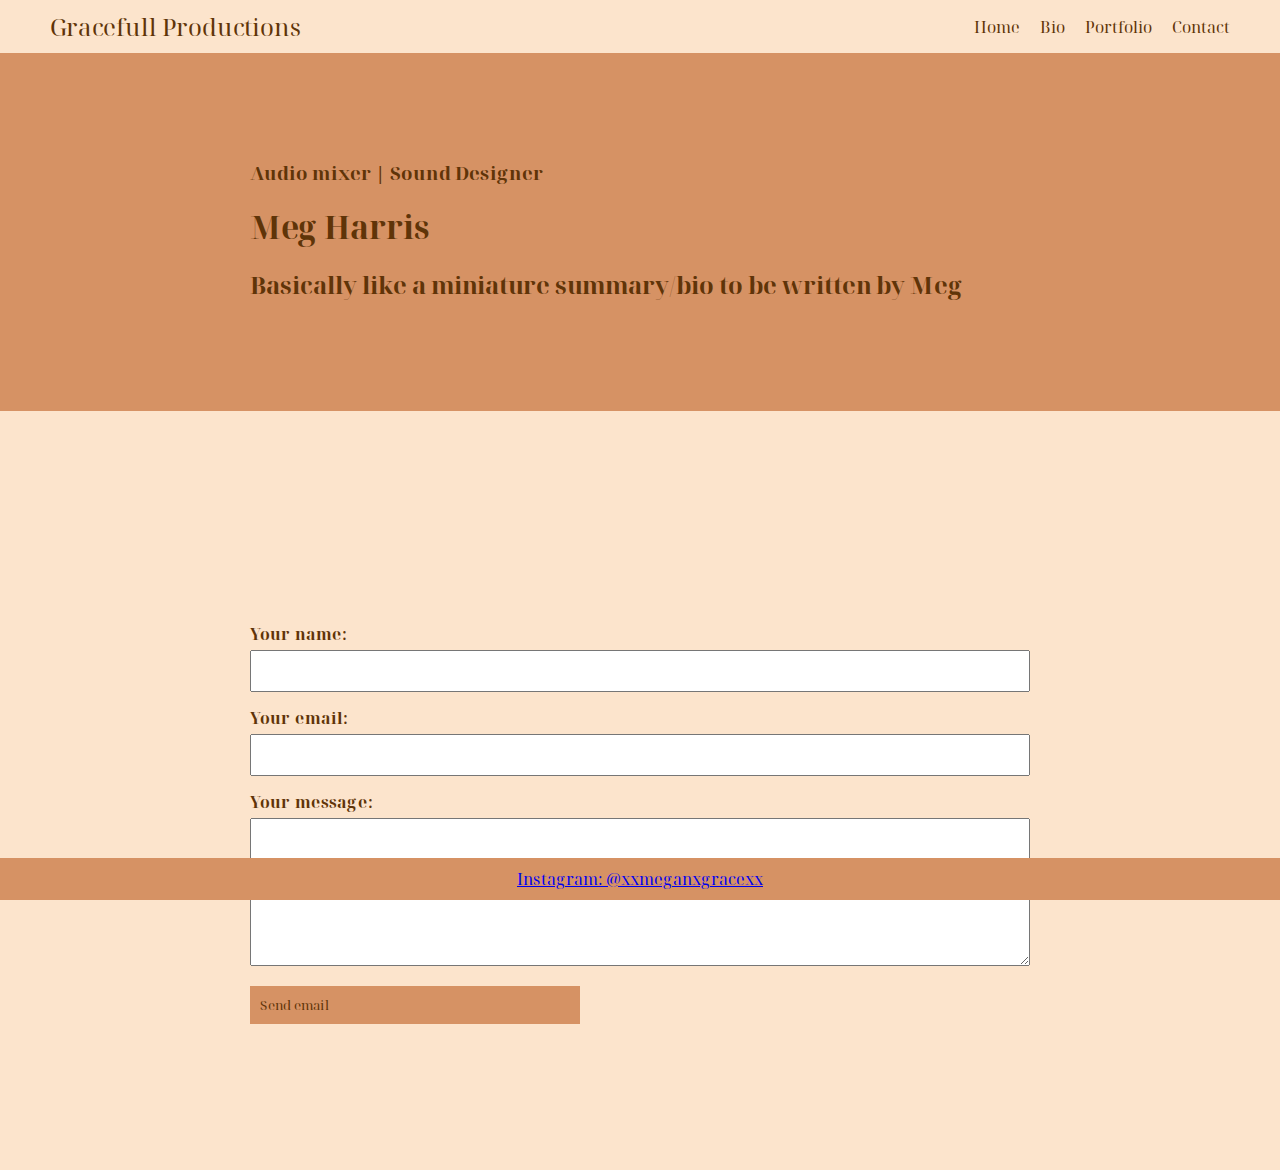
<file: home.html>
<!DOCTYPE html>
<html lang="en">
<head>
    <meta charset="UTF-8">
    <meta name="viewport" content="width=device-width, initial-scale=1.0">
    <title>Gracefull Productions</title>

    <link rel="stylesheet" href="style.css">
    <link rel="stylesheet" href="https://cdn.jsdelivr.net/npm/boxicons@latest/css/boxicons.min.css">
</head>
<body>
    <!-- Navbar -->
    <header>
        <a href="#" class="logo">Gracefull Productions</a>
        <div class="nav-links" id="navLinks">
            <ul>
                <li><a href="/Users/eliafetta/Documents/GitHub/Graceful-Sound-Productions/home.html">Home</a></li>
                <li><a href="/Users/eliafetta/Documents/GitHub/Graceful-Sound-Productions/bio.html">Bio</a></li>
                <li><a href="/Users/eliafetta/Documents/GitHub/Graceful-Sound-Productions/portfolio.html">Portfolio</a></li>
                <li><a href="/Users/eliafetta/Documents/GitHub/Gracefull-Sound-Productions/contact.html">Contact</a></li>
            </ul>
        </div>
    </header>

    <!-- Title Section -->
    <section class="Title">
        <h3>Audio mixer | Sound Designer</h3>
        <h1>Meg Harris</h1>
        <h2>Basically like a miniature summary/bio to be written by Meg</h2>
    </section>

    <br>
    <br>
    <br>
    <br>
    <br>
    <br>

    <!-- Contact Form -->
    <form id="contact_form" action="#" method="POST" enctype="multipart/form-data">
        <title>Contact:</title>
        <div class="row">
            <label class="required" for="name">Your name:</label><br />
            <input id="name" class="input" name="name" type="text" value="" size="30" /><br />
            <span id="name_validation" class="error_message"></span>
        </div>
        <div class="row">
            <label class="required" for="email">Your email:</label><br />
            <input id="email" class="input" name="email" type="text" value="" size="30" /><br />
            <span id="email_validation" class="error_message"></span>
        </div>
        <div class="row">
            <label class="required" for="message">Your message:</label><br />
            <textarea id="message" class="input" name="message" rows="7" cols="30"></textarea><br />
            <span id="message_validation" class="error_message"></span>
        </div>
        <input id="submit_button" type="submit" value="Send email" />
    </form>

    <br>
    <br>
    <br>

    <!-- Footer -->
    <footer class="footer">
        <a href="https://www.instagram.com/xxmeganxgracexx/?hl=en">Instagram: @xxmeganxgracexx</a>
    </footer>

</body>
</html>
</file>
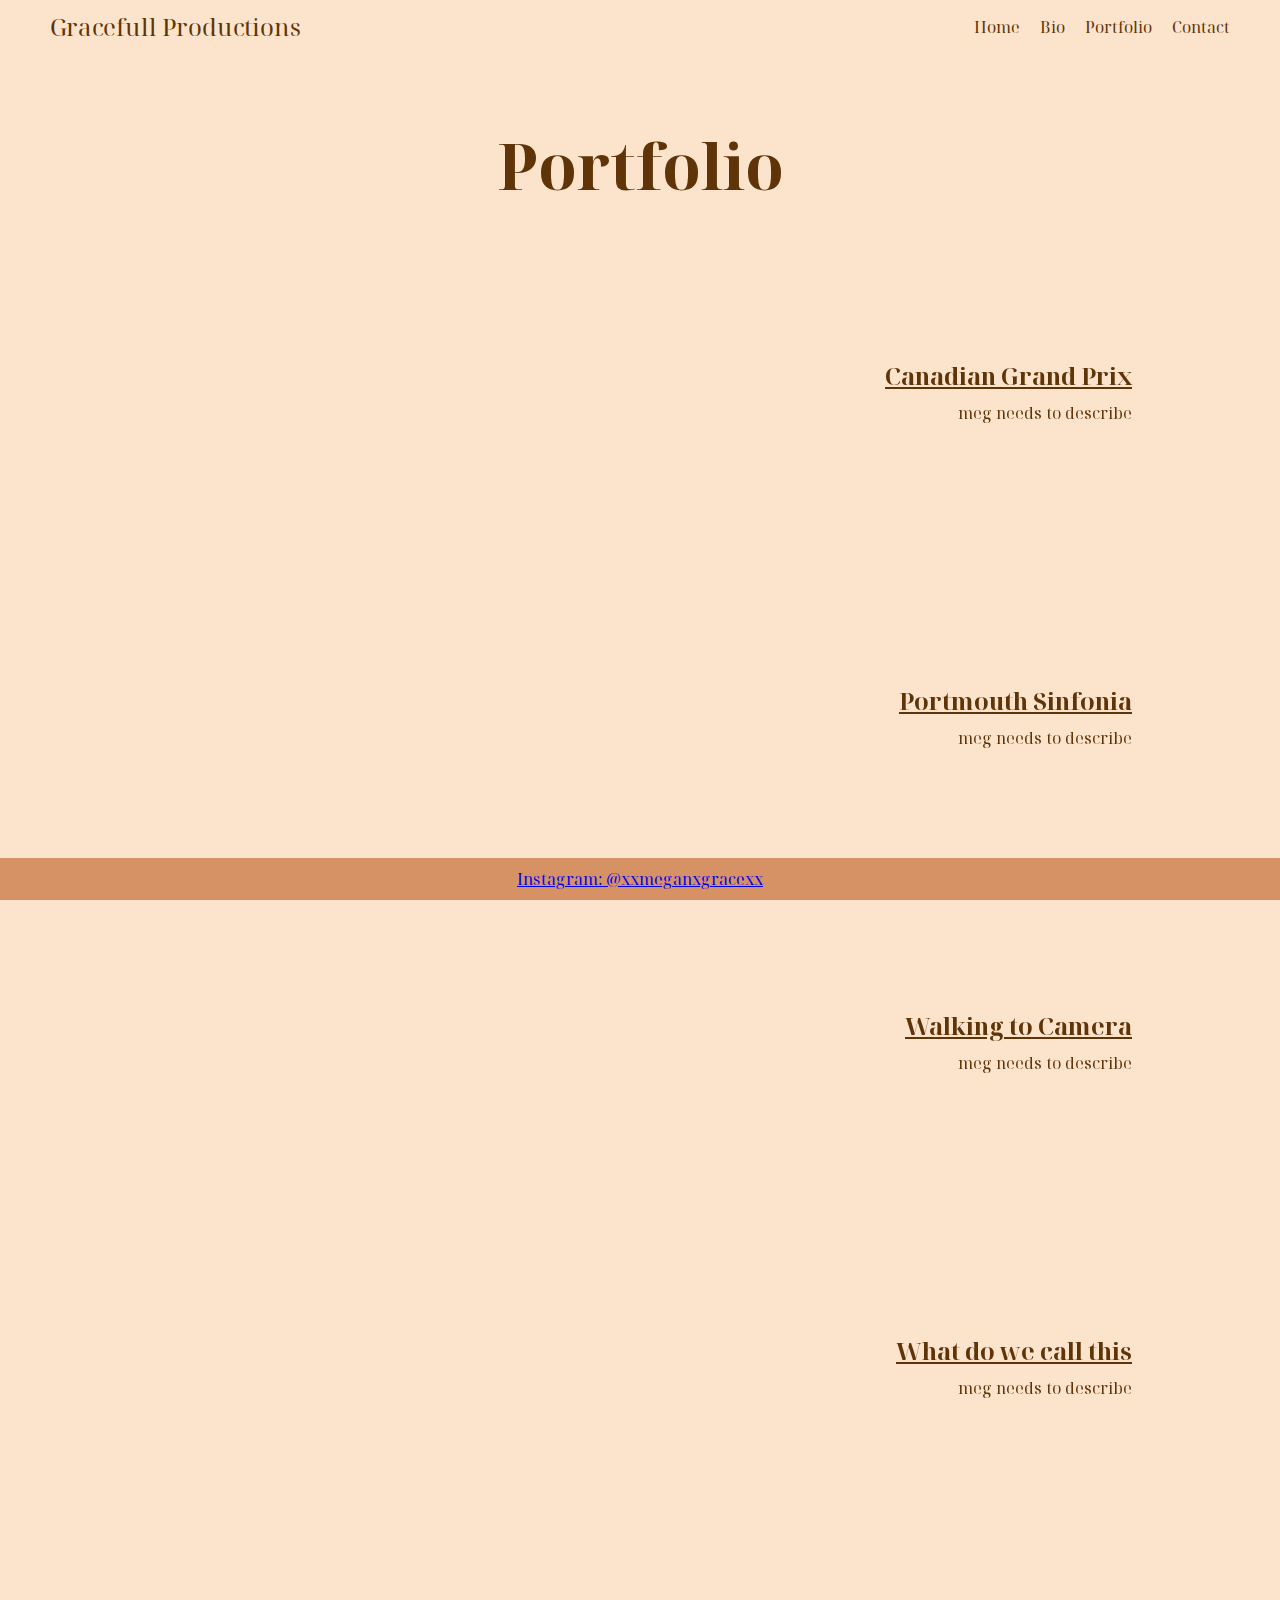
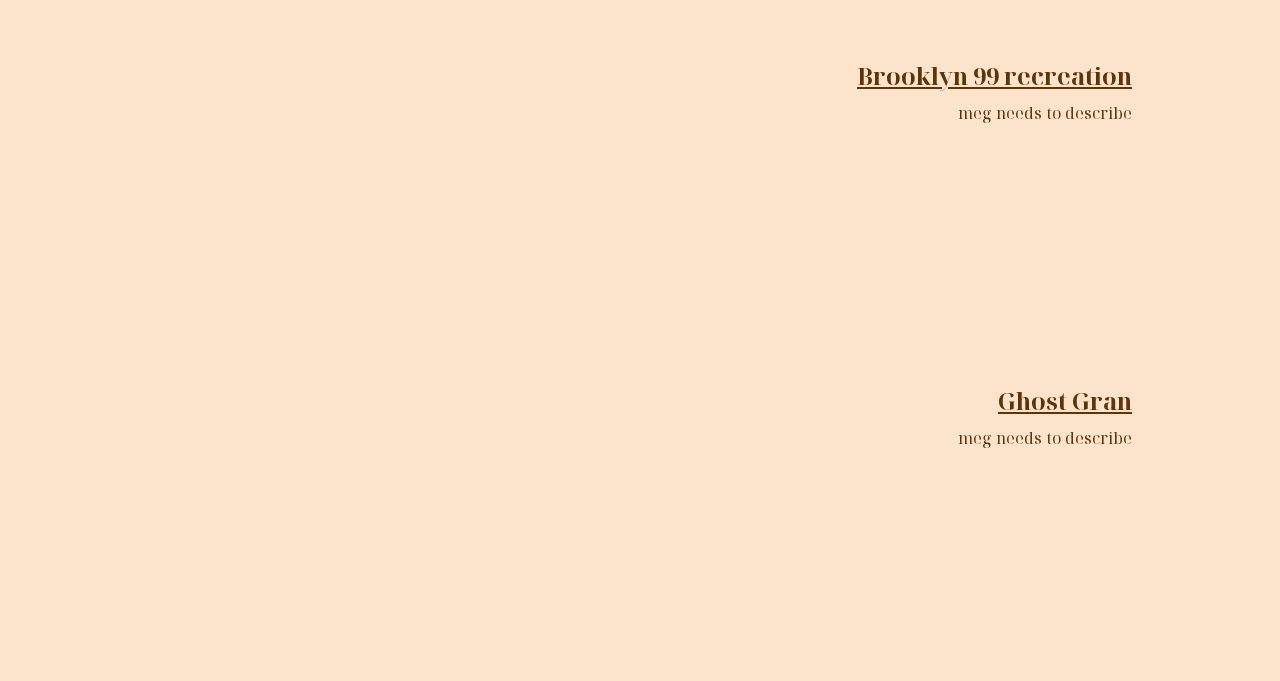
<file: Portfolio.html>
<!DOCTYPE html>
<html lang="en">
<head>
    <meta charset="UTF-8">
    <meta name="viewport" content="width=device-width, initial-scale=1.0">
    <title>Gracefull Productions</title>

    <link rel="stylesheet" href="style.css">

    <link rel="stylesheet"
    href="https://cdn.jsdelivr.net/npm/boxicons@latest/css/boxicons.min.css">

</head>
<body>
    <!--Navbar-->
    <header>
        <a href="#" class="logo">Gracefull Productions</a>
        <div class="nav-links" id="navLinks">
            <ul>
                <li><a href="/Users/eliafetta/Documents/GitHub/Graceful-Sound-Productions/home.html">Home</a></li>
                <li><a href="/Users/eliafetta/Documents/GitHub/Graceful-Sound-Productions/bio.html">Bio</a></li>
                <li><a href="/Users/eliafetta/Documents/GitHub/Graceful-Sound-Productions/portfolio.html">Portfolio</a></li>
                <li><a href="/Users/eliafetta/Documents/GitHub/Gracefull-Sound-Productions/contact.html">Contact</a></li>
            </ul>
        </div>
    </header>


    <br>

    <h1 class="titles">Portfolio</h1>

    <div class="portfolio-item">
        <iframe class="youtube" width="400" height="225" src="https://youtu.be/JST8ADLwaUk?si=VxD08NdcmqFhAXig"></iframe>
        <section class="description">
            <h2>Canadian Grand Prix</h2>
            <p>meg needs to describe</p> 
        </section>
    </div>

    <div class="portfolio-item">
        <iframe class="youtube" width="400" height="225" src="https://youtu.be/H2U1D29Hs9I"></iframe>
        <section class="description">
            <h2>Portmouth Sinfonia</h2>
            <p>meg needs to describe</p> 
        </section>
    </div>

    <div class="portfolio-item">
        <iframe class="youtube" width="400" height="225" src="https://youtu.be/BcP3vwwlIkc"></iframe>
        <section class="description">
            <h2>Walking to Camera</h2>
            <p>meg needs to describe</p> 
        </section>
    </div>

    <div class="portfolio-item">
        <iframe class="youtube" width="400" height="225" src="https://youtu.be/Ji_B9V12Lzk"></iframe>
        <section class="description">
            <h2>What do we call this</h2>
            <p>meg needs to describe</p> 
        </section>
    </div>

    <div class="portfolio-item">
        <iframe class="youtube" width="400" height="225" src="https://youtu.be/Ix0mcB_FMYE"></iframe>
        <section class="description">
            <h2>Brooklyn 99 recreation</h2>
            <p>meg needs to describe</p> 
        </section>
    </div>

    <div class="portfolio-item">
        <iframe class="youtube" width="400" height="225" src="https://youtu.be/ZKhpmBxDbkw"></iframe>
        <section class="description">
            <h2>Ghost Gran</h2>
            <p>meg needs to describe</p> 
        </section>
    </div>

    <br>

    <footer class = "footer">
        <a href="https://www.instagram.com/xxmeganxgracexx/?hl=en">Instagram: @xxmeganxgracexx</a>
        <!-- <a href="?">Twitter: ?</a> -->

    </footer>

    <script>
        var navLinks = document.getElementById("navLinks")
        function openMenu(){
            navLinks.style.right = "0"
        }
        function hideMenu(){
            navLinks.style.right = "-200";
        }
    </script>
    
</body>
</html>
</file>
<file: style.css>
/* Font Import */
@import url('https://fonts.googleapis.com/css2?family=Noto+Serif+Display:ital,wght@0,100..900;1,100..900&display=swap');

/* General Styles */
* {
    font-family: "Noto Serif Display", serif;
    margin: 0;
    padding: 0;
    box-sizing: border-box;
    list-style: none;
    scroll-padding-top: 2rem;
    scroll-behavior: smooth;
}

:root {
    --bg-color: #fce4cc;
    --banner-color: #d69264;
    --text-color: #5f3408;
}

body {
    background-color: var(--bg-color);
    color: var(--text-color);
}

/* Navbar Styles */
header {
    display: flex;
    justify-content: space-between;
    align-items: center;
    background-color: var(--bg-color);
    padding: 10px 50px;
    position: fixed;
    width: 100%;
    top: 0;
    z-index: 1000;
}

header .logo {
    color: var(--text-color);
    font-size: 1.5em;
    text-decoration: none;
}

header .nav-links {
    display: flex;
    align-items: center;
}

header .nav-links ul {
    display: flex;
}

header .nav-links ul li {
    margin-left: 20px;
}

header .nav-links ul li a {
    color: var(--text-color);
    text-decoration: none;
    font-size: 1em;
}

header .fa-bars, header .fa-times {
    color: var(--text-color);
    font-size: 1.5em;
    display: none;
}

/* Title Section Styles */
section.Title {
    background-color: var(--banner-color);
    color: var(--text-color);
    text-align: left;
    padding: 100px 250px;
    margin-top: 50px; /* To ensure it doesn't go under the fixed navbar */
}

section.Title h1, section.Title h2, section.Title h3 {
    margin: 0;
    padding: 10px 0;
}

/* Form Styles */
form {
    padding: 80px 250px;
}

form .row {
    margin-bottom: 10px;
}

form .required {
    font-weight: bold;
}

form .input {
    width: 100%;
    padding: 10px;
    margin: 5px 0;
}

form .error_message {
    color: red;
    font-size: 0.9em;
}

form #submit_button {
    background-color: var(--banner-color);
    color: var(--text-color);
    padding: 10px 250px 10px 10px;
    border: none;
    cursor: pointer;
}

/* Footer Styles */
footer.footer {
    text-align: center;
    padding: 10px;
    background-color: var(--banner-color);
    color: var(--text-color);
    position: fixed;
    bottom: 0;
    width: 100%;
}


/* Portfolio Page */
.titles {
    text-align: center;
    color: var(--text-color);
    font-size: 64px;
    margin: 100px;
}

.portfolio-item {
    display: flex;
    justify-content: space-between;
    align-items: flex-start;
    width: 80%;
    margin: 0 auto 50px auto;
    padding-top: 50px;
}

.youtube {
    flex: 0 0 400px;
    height: 225px;
    border: none;
    margin-left: 20px;
}

.description {
    flex: 1;
    margin: 0 20px;
    text-align: right;
}

.description h2 {
    text-decoration: underline;
    margin-bottom: 10px;
}

.description p {
    margin: 0;
}


/* Responsive Styles */
@media (max-width: 768px) {
    header .nav-links {
        position: absolute;
        right: 0;
        top: 60px;
        background-color: var(--bg-color);
        width: 200px;
        height: calc(100vh - 60px);
        flex-direction: column;
        justify-content: center;
        align-items: center;
        display: none;
    }

    header .nav-links ul {
        flex-direction: column;
        width: 100%;
        text-align: center;
    }

    header .nav-links ul li {
        margin: 10px 0;
    }

    header .fa-bars {
        display: block;
    }

    header .fa-times {
        display: block;
        position: absolute;
        top: 20px;
        right: 20px;
    }
}

img {
    width: 100%;
}
</file>
